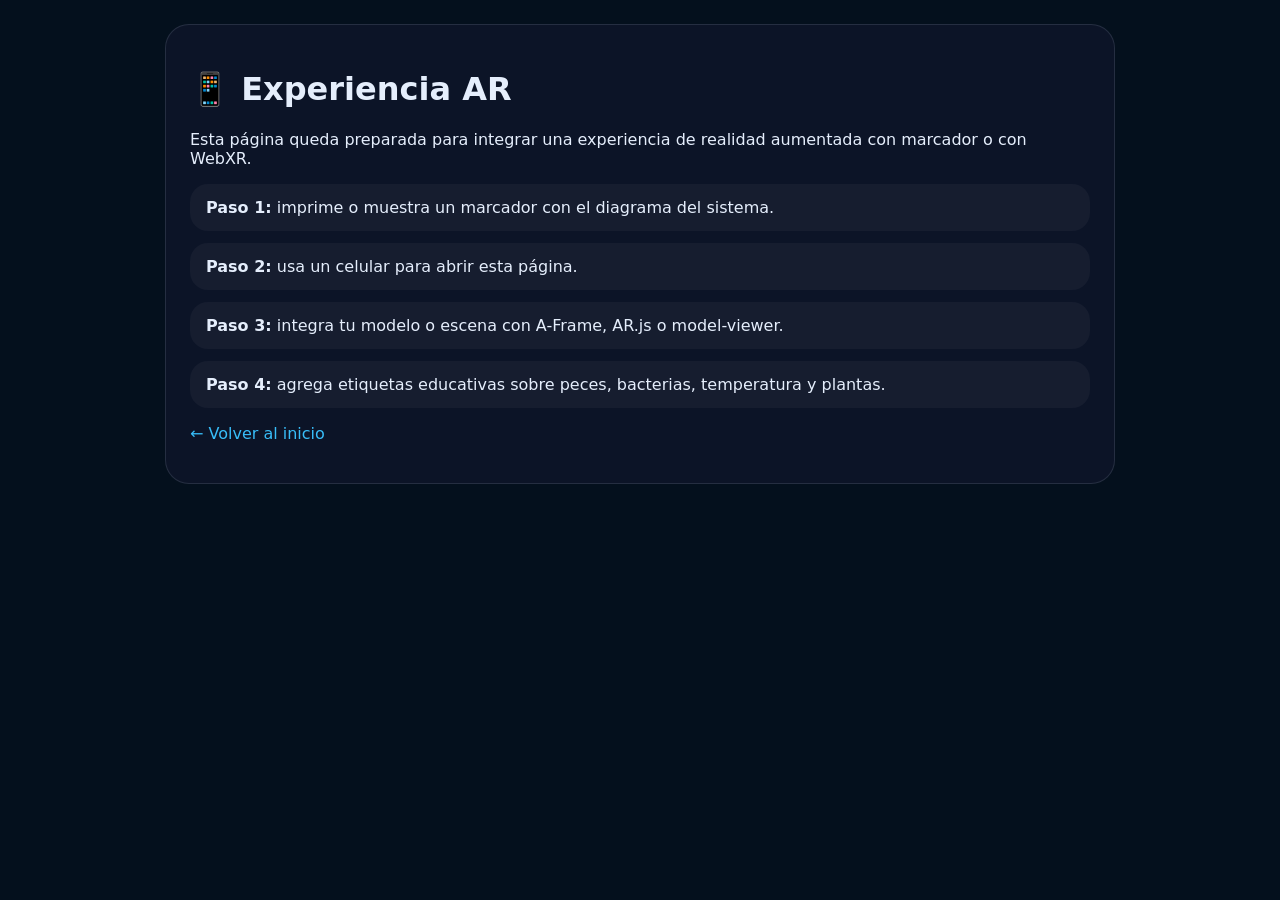
<file: pages/viewerAR.html>
<!DOCTYPE html>
<html lang="es">
<head>
  <meta charset="UTF-8" />
  <meta name="viewport" content="width=device-width, initial-scale=1.0" />
  <title>Experiencia AR · Acuaponía Escolar</title>
  <style>
    body{margin:0;font-family:Inter,system-ui,sans-serif;background:#04101d;color:#e5eefc;padding:24px}
    .wrap{max-width:900px;margin:auto;background:rgba(15,23,42,.82);border:1px solid rgba(148,163,184,.18);border-radius:24px;padding:24px}
    .step{background:rgba(255,255,255,.04);padding:14px 16px;border-radius:18px;margin-top:12px}
    a{color:#38bdf8;text-decoration:none}
  </style>
</head>
<body>
  <div class="wrap">
    <h1>📱 Experiencia AR</h1>
    <p>Esta página queda preparada para integrar una experiencia de realidad aumentada con marcador o con WebXR.</p>
    <div class="step"><strong>Paso 1:</strong> imprime o muestra un marcador con el diagrama del sistema.</div>
    <div class="step"><strong>Paso 2:</strong> usa un celular para abrir esta página.</div>
    <div class="step"><strong>Paso 3:</strong> integra tu modelo o escena con A-Frame, AR.js o model-viewer.</div>
    <div class="step"><strong>Paso 4:</strong> agrega etiquetas educativas sobre peces, bacterias, temperatura y plantas.</div>
    <p><a href="../index.html">← Volver al inicio</a></p>
  </div>
</body>
</html>
</file>
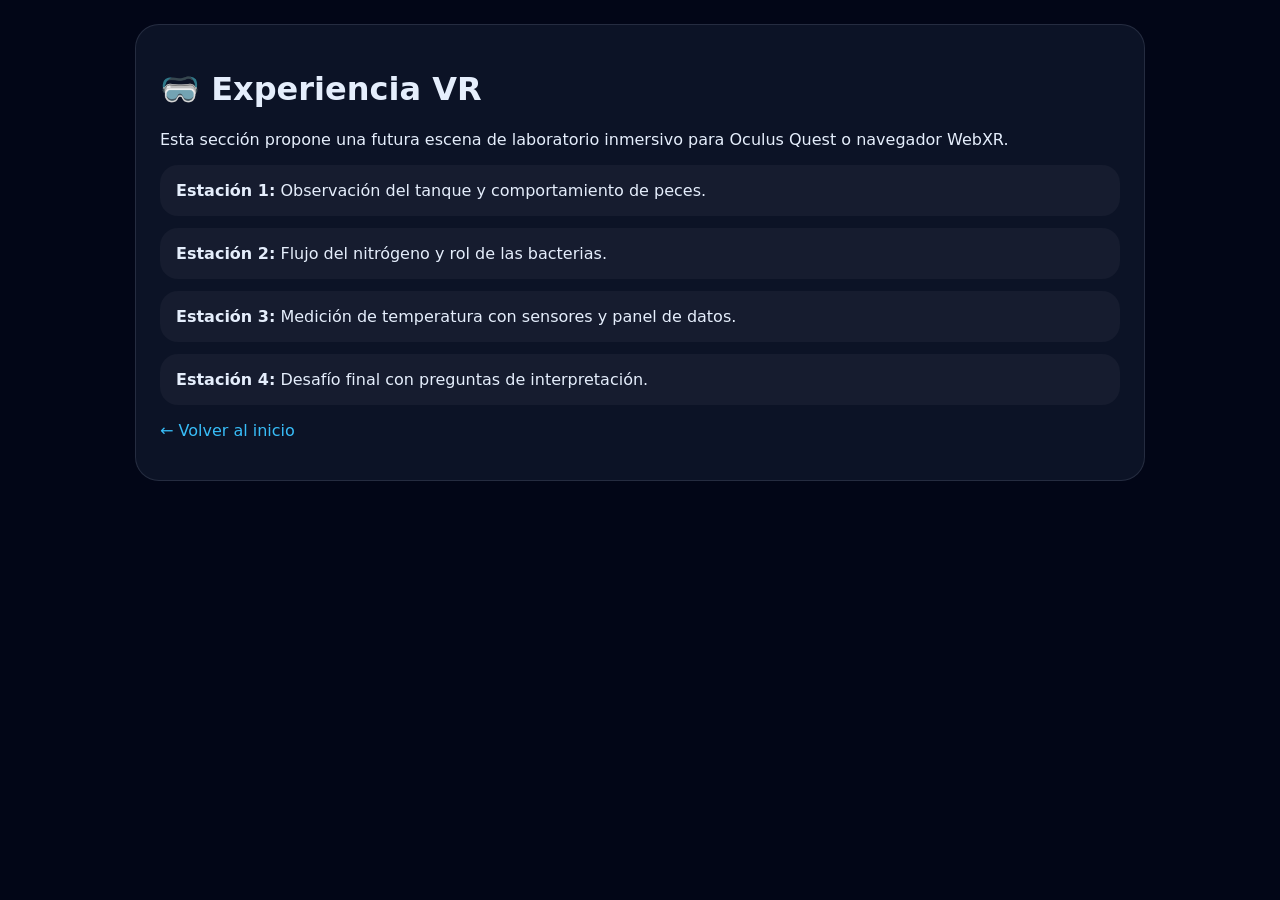
<file: pages/viewerVR.html>
<!DOCTYPE html>
<html lang="es">
<head>
  <meta charset="UTF-8" />
  <meta name="viewport" content="width=device-width, initial-scale=1.0" />
  <title>Experiencia VR · Acuaponía Escolar</title>
  <style>
    body{margin:0;font-family:Inter,system-ui,sans-serif;background:#020617;color:#e5eefc;padding:24px}
    .wrap{max-width:960px;margin:auto;background:rgba(15,23,42,.82);border:1px solid rgba(148,163,184,.18);border-radius:24px;padding:24px}
    .station{margin-top:12px;padding:16px;border-radius:18px;background:rgba(255,255,255,.04)}
    a{color:#38bdf8;text-decoration:none}
  </style>
</head>
<body>
  <div class="wrap">
    <h1>🥽 Experiencia VR</h1>
    <p>Esta sección propone una futura escena de laboratorio inmersivo para Oculus Quest o navegador WebXR.</p>
    <div class="station"><strong>Estación 1:</strong> Observación del tanque y comportamiento de peces.</div>
    <div class="station"><strong>Estación 2:</strong> Flujo del nitrógeno y rol de las bacterias.</div>
    <div class="station"><strong>Estación 3:</strong> Medición de temperatura con sensores y panel de datos.</div>
    <div class="station"><strong>Estación 4:</strong> Desafío final con preguntas de interpretación.</div>
    <p><a href="../index.html">← Volver al inicio</a></p>
  </div>
</body>
</html>
</file>
